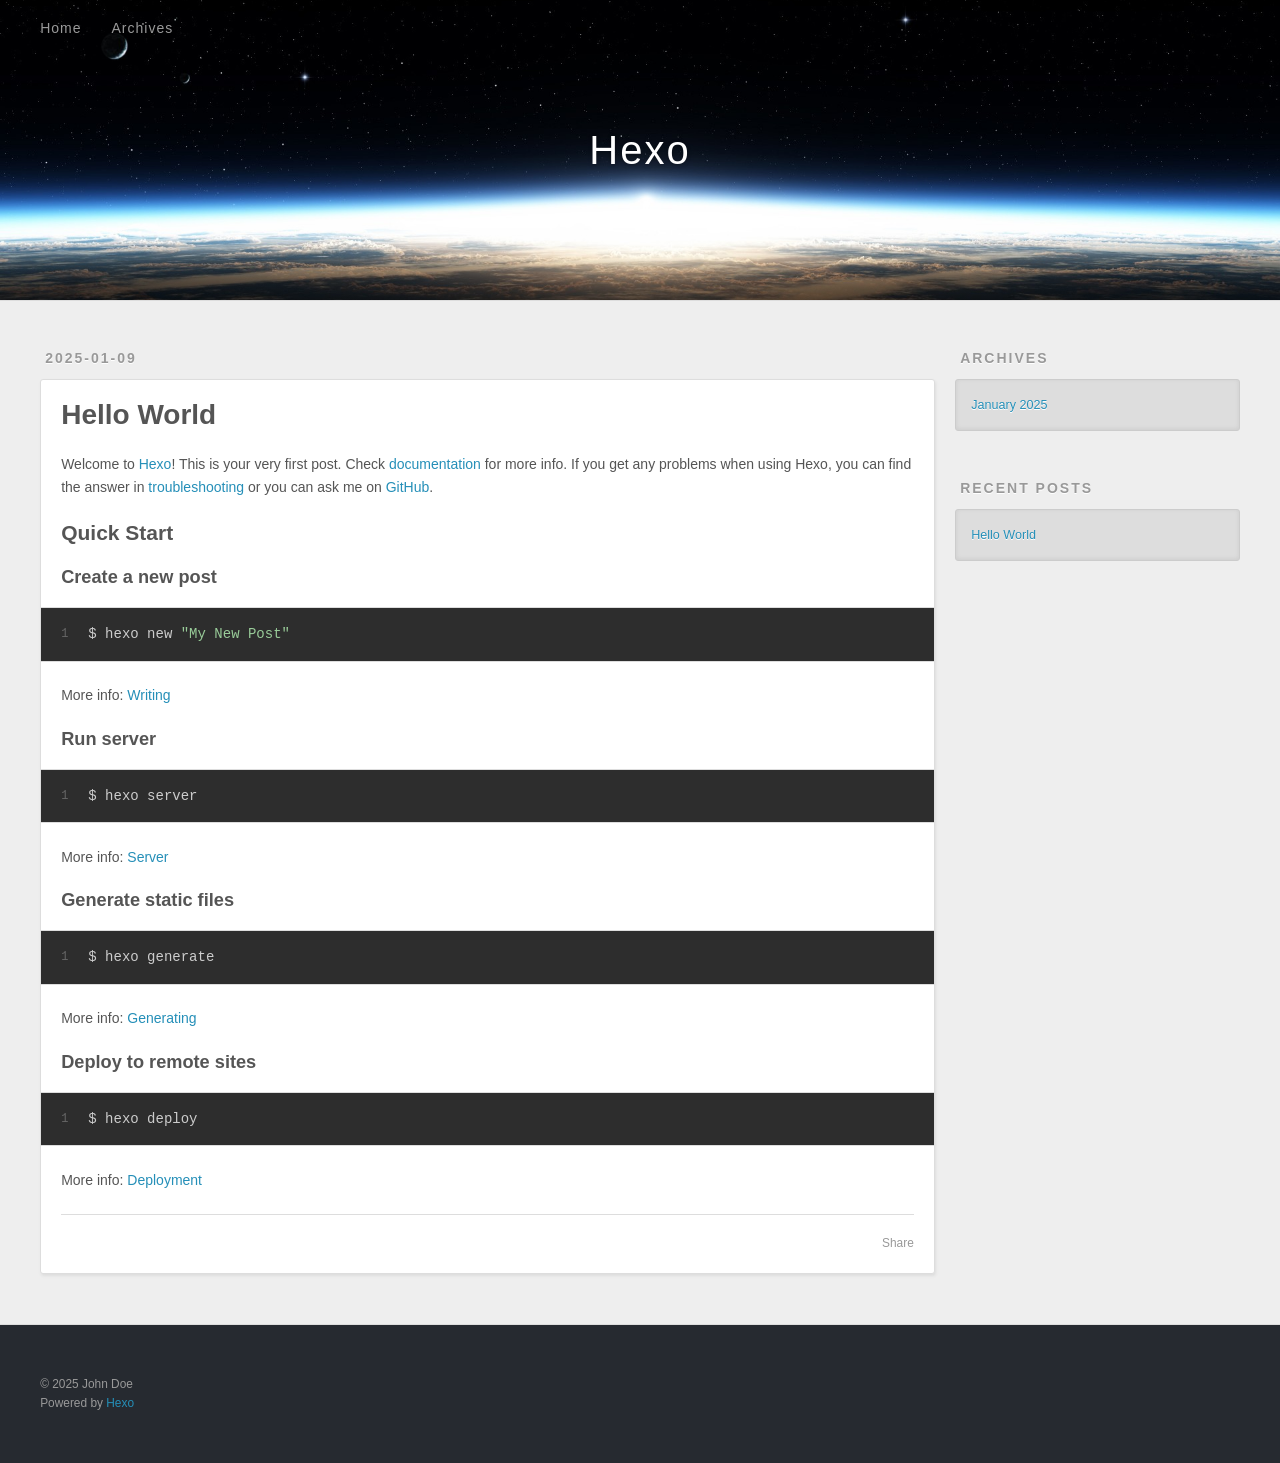
<file: index.html>
<!DOCTYPE html>
<html>
<head>
  <meta charset="utf-8">
  
  
  <title>Hexo</title>
  <meta name="viewport" content="width=device-width, initial-scale=1, shrink-to-fit=no">
  <meta property="og:type" content="website">
<meta property="og:title" content="Hexo">
<meta property="og:url" content="http://example.com/index.html">
<meta property="og:site_name" content="Hexo">
<meta property="og:locale" content="en_US">
<meta property="article:author" content="John Doe">
<meta name="twitter:card" content="summary">
  
    <link rel="alternate" href="/atom.xml" title="Hexo" type="application/atom+xml">
  
  
    <link rel="shortcut icon" href="/favicon.png">
  
  
  
<link rel="stylesheet" href="/css/style.css">

  
    
<link rel="stylesheet" href="/fancybox/jquery.fancybox.min.css">

  
  
<meta name="generator" content="Hexo 7.3.0"></head>

<body>
  <div id="container">
    <div id="wrap">
      <header id="header">
  <div id="banner"></div>
  <div id="header-outer" class="outer">
    <div id="header-title" class="inner">
      <h1 id="logo-wrap">
        <a href="/" id="logo">Hexo</a>
      </h1>
      
    </div>
    <div id="header-inner" class="inner">
      <nav id="main-nav">
        <a id="main-nav-toggle" class="nav-icon"><span class="fa fa-bars"></span></a>
        
          <a class="main-nav-link" href="/">Home</a>
        
          <a class="main-nav-link" href="/archives">Archives</a>
        
      </nav>
      <nav id="sub-nav">
        
        
          <a class="nav-icon" href="/atom.xml" title="RSS Feed"><span class="fa fa-rss"></span></a>
        
        <a class="nav-icon nav-search-btn" title="Search"><span class="fa fa-search"></span></a>
      </nav>
      <div id="search-form-wrap">
        <form action="//google.com/search" method="get" accept-charset="UTF-8" class="search-form"><input type="search" name="q" class="search-form-input" placeholder="Search"><button type="submit" class="search-form-submit">&#xF002;</button><input type="hidden" name="sitesearch" value="http://example.com"></form>
      </div>
    </div>
  </div>
</header>

      <div class="outer">
        <section id="main">
  
    <article id="post-hello-world" class="h-entry article article-type-post" itemprop="blogPost" itemscope itemtype="https://schema.org/BlogPosting">
  <div class="article-meta">
    <a href="/2025/01/09/hello-world/" class="article-date">
  <time class="dt-published" datetime="2025-01-09T12:05:57.205Z" itemprop="datePublished">2025-01-09</time>
</a>
    
  </div>
  <div class="article-inner">
    
    
      <header class="article-header">
        
  
    <h1 itemprop="name">
      <a class="p-name article-title" href="/2025/01/09/hello-world/">Hello World</a>
    </h1>
  

      </header>
    
    <div class="e-content article-entry" itemprop="articleBody">
      
        <p>Welcome to <a target="_blank" rel="noopener" href="https://hexo.io/">Hexo</a>! This is your very first post. Check <a target="_blank" rel="noopener" href="https://hexo.io/docs/">documentation</a> for more info. If you get any problems when using Hexo, you can find the answer in <a target="_blank" rel="noopener" href="https://hexo.io/docs/troubleshooting.html">troubleshooting</a> or you can ask me on <a target="_blank" rel="noopener" href="https://github.com/hexojs/hexo/issues">GitHub</a>.</p>
<h2 id="Quick-Start"><a href="#Quick-Start" class="headerlink" title="Quick Start"></a>Quick Start</h2><h3 id="Create-a-new-post"><a href="#Create-a-new-post" class="headerlink" title="Create a new post"></a>Create a new post</h3><figure class="highlight bash"><table><tr><td class="gutter"><pre><span class="line">1</span><br></pre></td><td class="code"><pre><span class="line">$ hexo new <span class="string">&quot;My New Post&quot;</span></span><br></pre></td></tr></table></figure>

<p>More info: <a target="_blank" rel="noopener" href="https://hexo.io/docs/writing.html">Writing</a></p>
<h3 id="Run-server"><a href="#Run-server" class="headerlink" title="Run server"></a>Run server</h3><figure class="highlight bash"><table><tr><td class="gutter"><pre><span class="line">1</span><br></pre></td><td class="code"><pre><span class="line">$ hexo server</span><br></pre></td></tr></table></figure>

<p>More info: <a target="_blank" rel="noopener" href="https://hexo.io/docs/server.html">Server</a></p>
<h3 id="Generate-static-files"><a href="#Generate-static-files" class="headerlink" title="Generate static files"></a>Generate static files</h3><figure class="highlight bash"><table><tr><td class="gutter"><pre><span class="line">1</span><br></pre></td><td class="code"><pre><span class="line">$ hexo generate</span><br></pre></td></tr></table></figure>

<p>More info: <a target="_blank" rel="noopener" href="https://hexo.io/docs/generating.html">Generating</a></p>
<h3 id="Deploy-to-remote-sites"><a href="#Deploy-to-remote-sites" class="headerlink" title="Deploy to remote sites"></a>Deploy to remote sites</h3><figure class="highlight bash"><table><tr><td class="gutter"><pre><span class="line">1</span><br></pre></td><td class="code"><pre><span class="line">$ hexo deploy</span><br></pre></td></tr></table></figure>

<p>More info: <a target="_blank" rel="noopener" href="https://hexo.io/docs/one-command-deployment.html">Deployment</a></p>

      
    </div>
    <footer class="article-footer">
      <a data-url="http://example.com/2025/01/09/hello-world/" data-id="cm5pbskei0000kc7rgujgezlz" data-title="Hello World" class="article-share-link"><span class="fa fa-share">Share</span></a>
      
      
      
    </footer>
  </div>
  
</article>



  


</section>
        
          <aside id="sidebar">
  
    

  
    

  
    
  
    
  <div class="widget-wrap">
    <h3 class="widget-title">Archives</h3>
    <div class="widget">
      <ul class="archive-list"><li class="archive-list-item"><a class="archive-list-link" href="/archives/2025/01/">January 2025</a></li></ul>
    </div>
  </div>


  
    
  <div class="widget-wrap">
    <h3 class="widget-title">Recent Posts</h3>
    <div class="widget">
      <ul>
        
          <li>
            <a href="/2025/01/09/hello-world/">Hello World</a>
          </li>
        
      </ul>
    </div>
  </div>

  
</aside>
        
      </div>
      <footer id="footer">
  
  <div class="outer">
    <div id="footer-info" class="inner">
      
      &copy; 2025 John Doe<br>
      Powered by <a href="https://hexo.io/" target="_blank">Hexo</a>
    </div>
  </div>
</footer>

    </div>
    <nav id="mobile-nav">
  
    <a href="/" class="mobile-nav-link">Home</a>
  
    <a href="/archives" class="mobile-nav-link">Archives</a>
  
</nav>
    


<script src="/js/jquery-3.6.4.min.js"></script>



  
<script src="/fancybox/jquery.fancybox.min.js"></script>




<script src="/js/script.js"></script>





  </div>
</body>
</html>
</file>
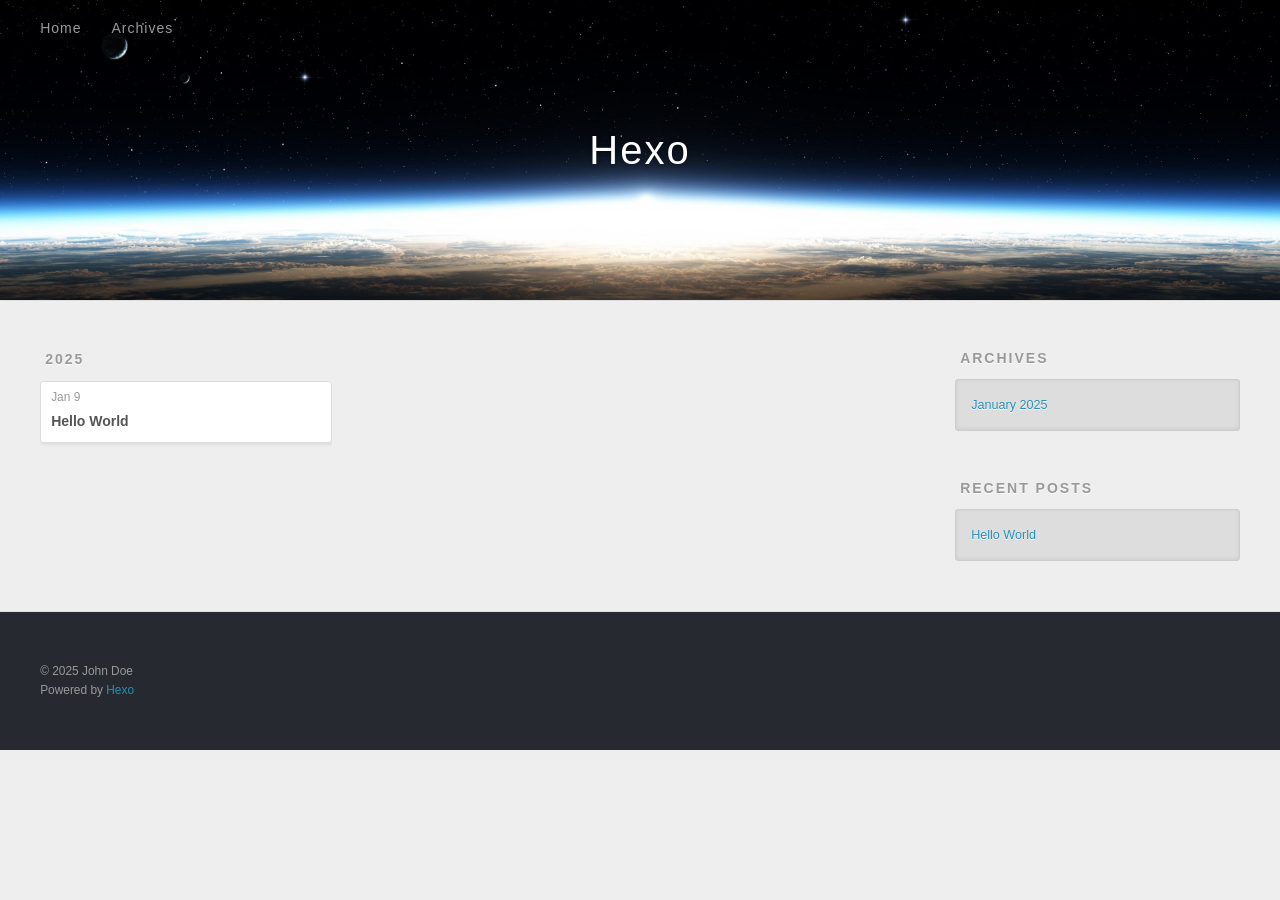
<file: archives/index.html>
<!DOCTYPE html>
<html>
<head>
  <meta charset="utf-8">
  
  
  <title>Archives | Hexo</title>
  <meta name="viewport" content="width=device-width, initial-scale=1, shrink-to-fit=no">
  <meta property="og:type" content="website">
<meta property="og:title" content="Hexo">
<meta property="og:url" content="http://example.com/archives/index.html">
<meta property="og:site_name" content="Hexo">
<meta property="og:locale" content="en_US">
<meta property="article:author" content="John Doe">
<meta name="twitter:card" content="summary">
  
    <link rel="alternate" href="/atom.xml" title="Hexo" type="application/atom+xml">
  
  
    <link rel="shortcut icon" href="/favicon.png">
  
  
  
<link rel="stylesheet" href="/css/style.css">

  
    
<link rel="stylesheet" href="/fancybox/jquery.fancybox.min.css">

  
  
<meta name="generator" content="Hexo 7.3.0"></head>

<body>
  <div id="container">
    <div id="wrap">
      <header id="header">
  <div id="banner"></div>
  <div id="header-outer" class="outer">
    <div id="header-title" class="inner">
      <h1 id="logo-wrap">
        <a href="/" id="logo">Hexo</a>
      </h1>
      
    </div>
    <div id="header-inner" class="inner">
      <nav id="main-nav">
        <a id="main-nav-toggle" class="nav-icon"><span class="fa fa-bars"></span></a>
        
          <a class="main-nav-link" href="/">Home</a>
        
          <a class="main-nav-link" href="/archives">Archives</a>
        
      </nav>
      <nav id="sub-nav">
        
        
          <a class="nav-icon" href="/atom.xml" title="RSS Feed"><span class="fa fa-rss"></span></a>
        
        <a class="nav-icon nav-search-btn" title="Search"><span class="fa fa-search"></span></a>
      </nav>
      <div id="search-form-wrap">
        <form action="//google.com/search" method="get" accept-charset="UTF-8" class="search-form"><input type="search" name="q" class="search-form-input" placeholder="Search"><button type="submit" class="search-form-submit">&#xF002;</button><input type="hidden" name="sitesearch" value="http://example.com"></form>
      </div>
    </div>
  </div>
</header>

      <div class="outer">
        <section id="main">
  
  
    
    
      
      
      <section class="archives-wrap">
        <div class="archive-year-wrap">
          <a href="/archives/2025" class="archive-year">2025</a>
        </div>
        <div class="archives">
    
    <article class="archive-article archive-type-post">
  <div class="archive-article-inner">
    <header class="archive-article-header">
      <a href="/2025/01/09/hello-world/" class="archive-article-date">
  <time class="dt-published" datetime="2025-01-09T12:05:57.205Z" itemprop="datePublished">Jan 9</time>
</a>
      
  
    <h1 itemprop="name">
      <a class="archive-article-title" href="/2025/01/09/hello-world/">Hello World</a>
    </h1>
  

    </header>
  </div>
</article>
  
  
    </div></section>
  


</section>
        
          <aside id="sidebar">
  
    

  
    

  
    
  
    
  <div class="widget-wrap">
    <h3 class="widget-title">Archives</h3>
    <div class="widget">
      <ul class="archive-list"><li class="archive-list-item"><a class="archive-list-link" href="/archives/2025/01/">January 2025</a></li></ul>
    </div>
  </div>


  
    
  <div class="widget-wrap">
    <h3 class="widget-title">Recent Posts</h3>
    <div class="widget">
      <ul>
        
          <li>
            <a href="/2025/01/09/hello-world/">Hello World</a>
          </li>
        
      </ul>
    </div>
  </div>

  
</aside>
        
      </div>
      <footer id="footer">
  
  <div class="outer">
    <div id="footer-info" class="inner">
      
      &copy; 2025 John Doe<br>
      Powered by <a href="https://hexo.io/" target="_blank">Hexo</a>
    </div>
  </div>
</footer>

    </div>
    <nav id="mobile-nav">
  
    <a href="/" class="mobile-nav-link">Home</a>
  
    <a href="/archives" class="mobile-nav-link">Archives</a>
  
</nav>
    


<script src="/js/jquery-3.6.4.min.js"></script>



  
<script src="/fancybox/jquery.fancybox.min.js"></script>




<script src="/js/script.js"></script>





  </div>
</body>
</html>
</file>
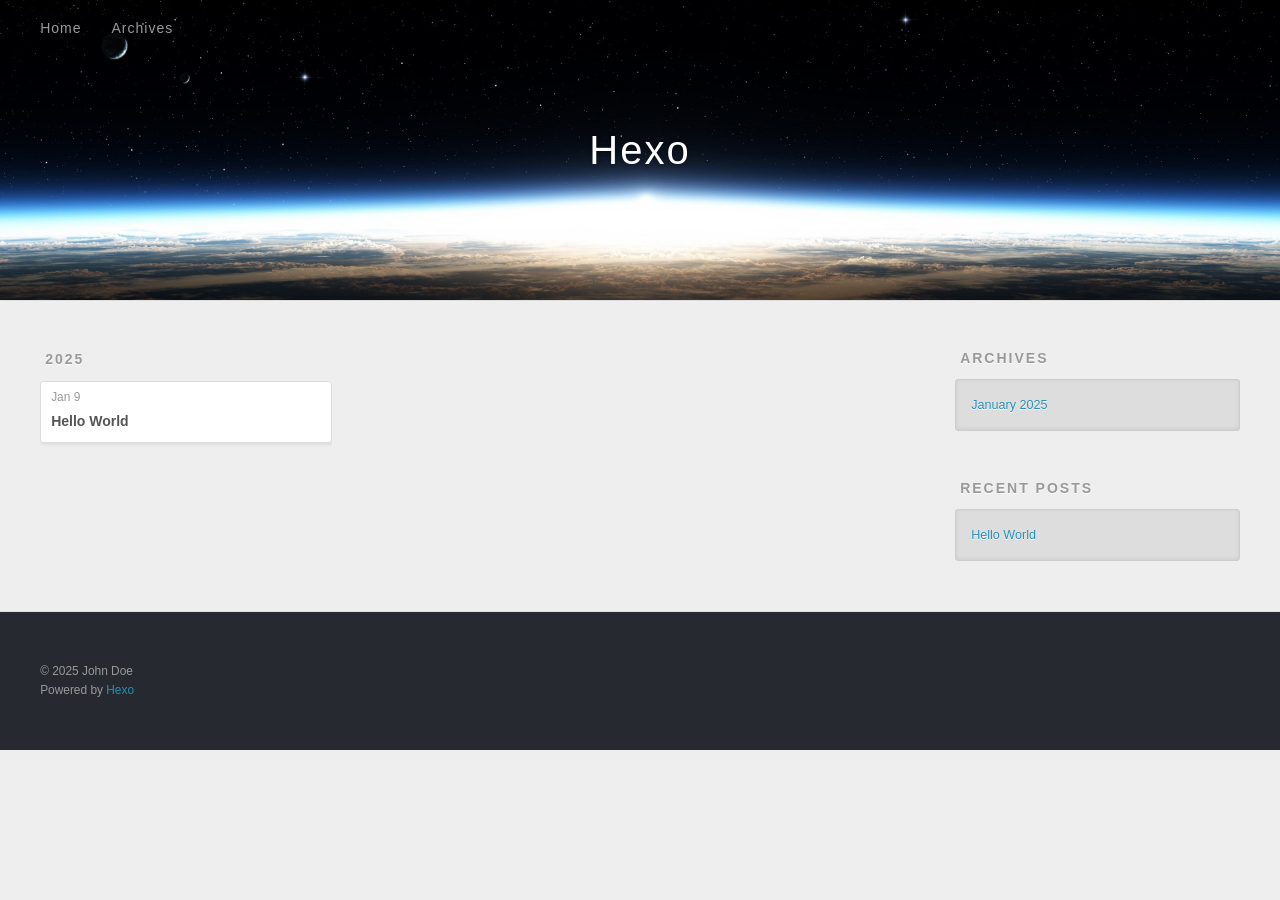
<file: archives/2025/index.html>
<!DOCTYPE html>
<html>
<head>
  <meta charset="utf-8">
  
  
  <title>Archives: 2025 | Hexo</title>
  <meta name="viewport" content="width=device-width, initial-scale=1, shrink-to-fit=no">
  <meta property="og:type" content="website">
<meta property="og:title" content="Hexo">
<meta property="og:url" content="http://example.com/archives/2025/index.html">
<meta property="og:site_name" content="Hexo">
<meta property="og:locale" content="en_US">
<meta property="article:author" content="John Doe">
<meta name="twitter:card" content="summary">
  
    <link rel="alternate" href="/atom.xml" title="Hexo" type="application/atom+xml">
  
  
    <link rel="shortcut icon" href="/favicon.png">
  
  
  
<link rel="stylesheet" href="/css/style.css">

  
    
<link rel="stylesheet" href="/fancybox/jquery.fancybox.min.css">

  
  
<meta name="generator" content="Hexo 7.3.0"></head>

<body>
  <div id="container">
    <div id="wrap">
      <header id="header">
  <div id="banner"></div>
  <div id="header-outer" class="outer">
    <div id="header-title" class="inner">
      <h1 id="logo-wrap">
        <a href="/" id="logo">Hexo</a>
      </h1>
      
    </div>
    <div id="header-inner" class="inner">
      <nav id="main-nav">
        <a id="main-nav-toggle" class="nav-icon"><span class="fa fa-bars"></span></a>
        
          <a class="main-nav-link" href="/">Home</a>
        
          <a class="main-nav-link" href="/archives">Archives</a>
        
      </nav>
      <nav id="sub-nav">
        
        
          <a class="nav-icon" href="/atom.xml" title="RSS Feed"><span class="fa fa-rss"></span></a>
        
        <a class="nav-icon nav-search-btn" title="Search"><span class="fa fa-search"></span></a>
      </nav>
      <div id="search-form-wrap">
        <form action="//google.com/search" method="get" accept-charset="UTF-8" class="search-form"><input type="search" name="q" class="search-form-input" placeholder="Search"><button type="submit" class="search-form-submit">&#xF002;</button><input type="hidden" name="sitesearch" value="http://example.com"></form>
      </div>
    </div>
  </div>
</header>

      <div class="outer">
        <section id="main">
  
  
    
    
      
      
      <section class="archives-wrap">
        <div class="archive-year-wrap">
          <a href="/archives/2025" class="archive-year">2025</a>
        </div>
        <div class="archives">
    
    <article class="archive-article archive-type-post">
  <div class="archive-article-inner">
    <header class="archive-article-header">
      <a href="/2025/01/09/hello-world/" class="archive-article-date">
  <time class="dt-published" datetime="2025-01-09T12:05:57.205Z" itemprop="datePublished">Jan 9</time>
</a>
      
  
    <h1 itemprop="name">
      <a class="archive-article-title" href="/2025/01/09/hello-world/">Hello World</a>
    </h1>
  

    </header>
  </div>
</article>
  
  
    </div></section>
  


</section>
        
          <aside id="sidebar">
  
    

  
    

  
    
  
    
  <div class="widget-wrap">
    <h3 class="widget-title">Archives</h3>
    <div class="widget">
      <ul class="archive-list"><li class="archive-list-item"><a class="archive-list-link" href="/archives/2025/01/">January 2025</a></li></ul>
    </div>
  </div>


  
    
  <div class="widget-wrap">
    <h3 class="widget-title">Recent Posts</h3>
    <div class="widget">
      <ul>
        
          <li>
            <a href="/2025/01/09/hello-world/">Hello World</a>
          </li>
        
      </ul>
    </div>
  </div>

  
</aside>
        
      </div>
      <footer id="footer">
  
  <div class="outer">
    <div id="footer-info" class="inner">
      
      &copy; 2025 John Doe<br>
      Powered by <a href="https://hexo.io/" target="_blank">Hexo</a>
    </div>
  </div>
</footer>

    </div>
    <nav id="mobile-nav">
  
    <a href="/" class="mobile-nav-link">Home</a>
  
    <a href="/archives" class="mobile-nav-link">Archives</a>
  
</nav>
    


<script src="/js/jquery-3.6.4.min.js"></script>



  
<script src="/fancybox/jquery.fancybox.min.js"></script>




<script src="/js/script.js"></script>





  </div>
</body>
</html>
</file>
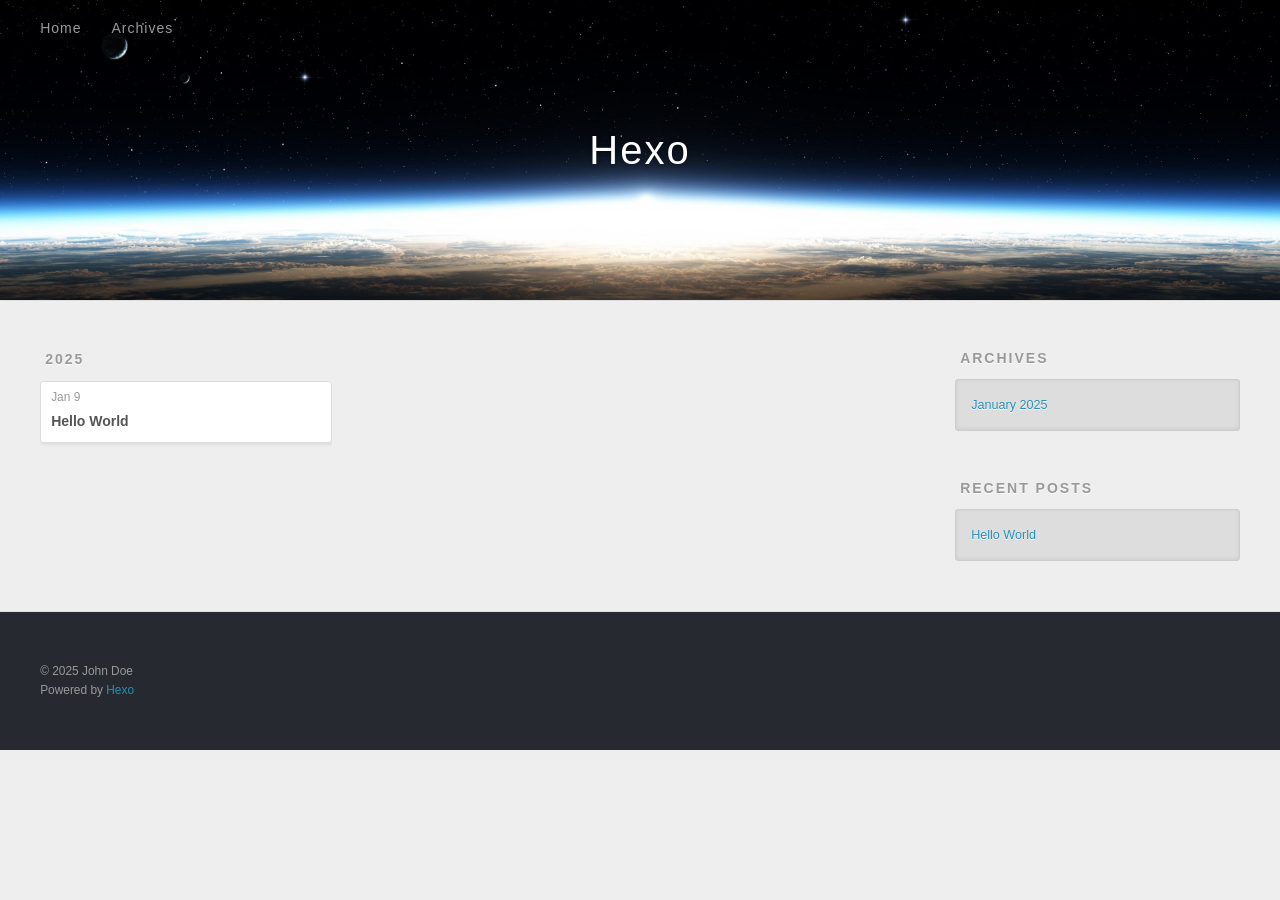
<file: archives/2025/01/index.html>
<!DOCTYPE html>
<html>
<head>
  <meta charset="utf-8">
  
  
  <title>Archives: 2025/1 | Hexo</title>
  <meta name="viewport" content="width=device-width, initial-scale=1, shrink-to-fit=no">
  <meta property="og:type" content="website">
<meta property="og:title" content="Hexo">
<meta property="og:url" content="http://example.com/archives/2025/01/index.html">
<meta property="og:site_name" content="Hexo">
<meta property="og:locale" content="en_US">
<meta property="article:author" content="John Doe">
<meta name="twitter:card" content="summary">
  
    <link rel="alternate" href="/atom.xml" title="Hexo" type="application/atom+xml">
  
  
    <link rel="shortcut icon" href="/favicon.png">
  
  
  
<link rel="stylesheet" href="/css/style.css">

  
    
<link rel="stylesheet" href="/fancybox/jquery.fancybox.min.css">

  
  
<meta name="generator" content="Hexo 7.3.0"></head>

<body>
  <div id="container">
    <div id="wrap">
      <header id="header">
  <div id="banner"></div>
  <div id="header-outer" class="outer">
    <div id="header-title" class="inner">
      <h1 id="logo-wrap">
        <a href="/" id="logo">Hexo</a>
      </h1>
      
    </div>
    <div id="header-inner" class="inner">
      <nav id="main-nav">
        <a id="main-nav-toggle" class="nav-icon"><span class="fa fa-bars"></span></a>
        
          <a class="main-nav-link" href="/">Home</a>
        
          <a class="main-nav-link" href="/archives">Archives</a>
        
      </nav>
      <nav id="sub-nav">
        
        
          <a class="nav-icon" href="/atom.xml" title="RSS Feed"><span class="fa fa-rss"></span></a>
        
        <a class="nav-icon nav-search-btn" title="Search"><span class="fa fa-search"></span></a>
      </nav>
      <div id="search-form-wrap">
        <form action="//google.com/search" method="get" accept-charset="UTF-8" class="search-form"><input type="search" name="q" class="search-form-input" placeholder="Search"><button type="submit" class="search-form-submit">&#xF002;</button><input type="hidden" name="sitesearch" value="http://example.com"></form>
      </div>
    </div>
  </div>
</header>

      <div class="outer">
        <section id="main">
  
  
    
    
      
      
      <section class="archives-wrap">
        <div class="archive-year-wrap">
          <a href="/archives/2025" class="archive-year">2025</a>
        </div>
        <div class="archives">
    
    <article class="archive-article archive-type-post">
  <div class="archive-article-inner">
    <header class="archive-article-header">
      <a href="/2025/01/09/hello-world/" class="archive-article-date">
  <time class="dt-published" datetime="2025-01-09T12:05:57.205Z" itemprop="datePublished">Jan 9</time>
</a>
      
  
    <h1 itemprop="name">
      <a class="archive-article-title" href="/2025/01/09/hello-world/">Hello World</a>
    </h1>
  

    </header>
  </div>
</article>
  
  
    </div></section>
  


</section>
        
          <aside id="sidebar">
  
    

  
    

  
    
  
    
  <div class="widget-wrap">
    <h3 class="widget-title">Archives</h3>
    <div class="widget">
      <ul class="archive-list"><li class="archive-list-item"><a class="archive-list-link" href="/archives/2025/01/">January 2025</a></li></ul>
    </div>
  </div>


  
    
  <div class="widget-wrap">
    <h3 class="widget-title">Recent Posts</h3>
    <div class="widget">
      <ul>
        
          <li>
            <a href="/2025/01/09/hello-world/">Hello World</a>
          </li>
        
      </ul>
    </div>
  </div>

  
</aside>
        
      </div>
      <footer id="footer">
  
  <div class="outer">
    <div id="footer-info" class="inner">
      
      &copy; 2025 John Doe<br>
      Powered by <a href="https://hexo.io/" target="_blank">Hexo</a>
    </div>
  </div>
</footer>

    </div>
    <nav id="mobile-nav">
  
    <a href="/" class="mobile-nav-link">Home</a>
  
    <a href="/archives" class="mobile-nav-link">Archives</a>
  
</nav>
    


<script src="/js/jquery-3.6.4.min.js"></script>



  
<script src="/fancybox/jquery.fancybox.min.js"></script>




<script src="/js/script.js"></script>





  </div>
</body>
</html>
</file>
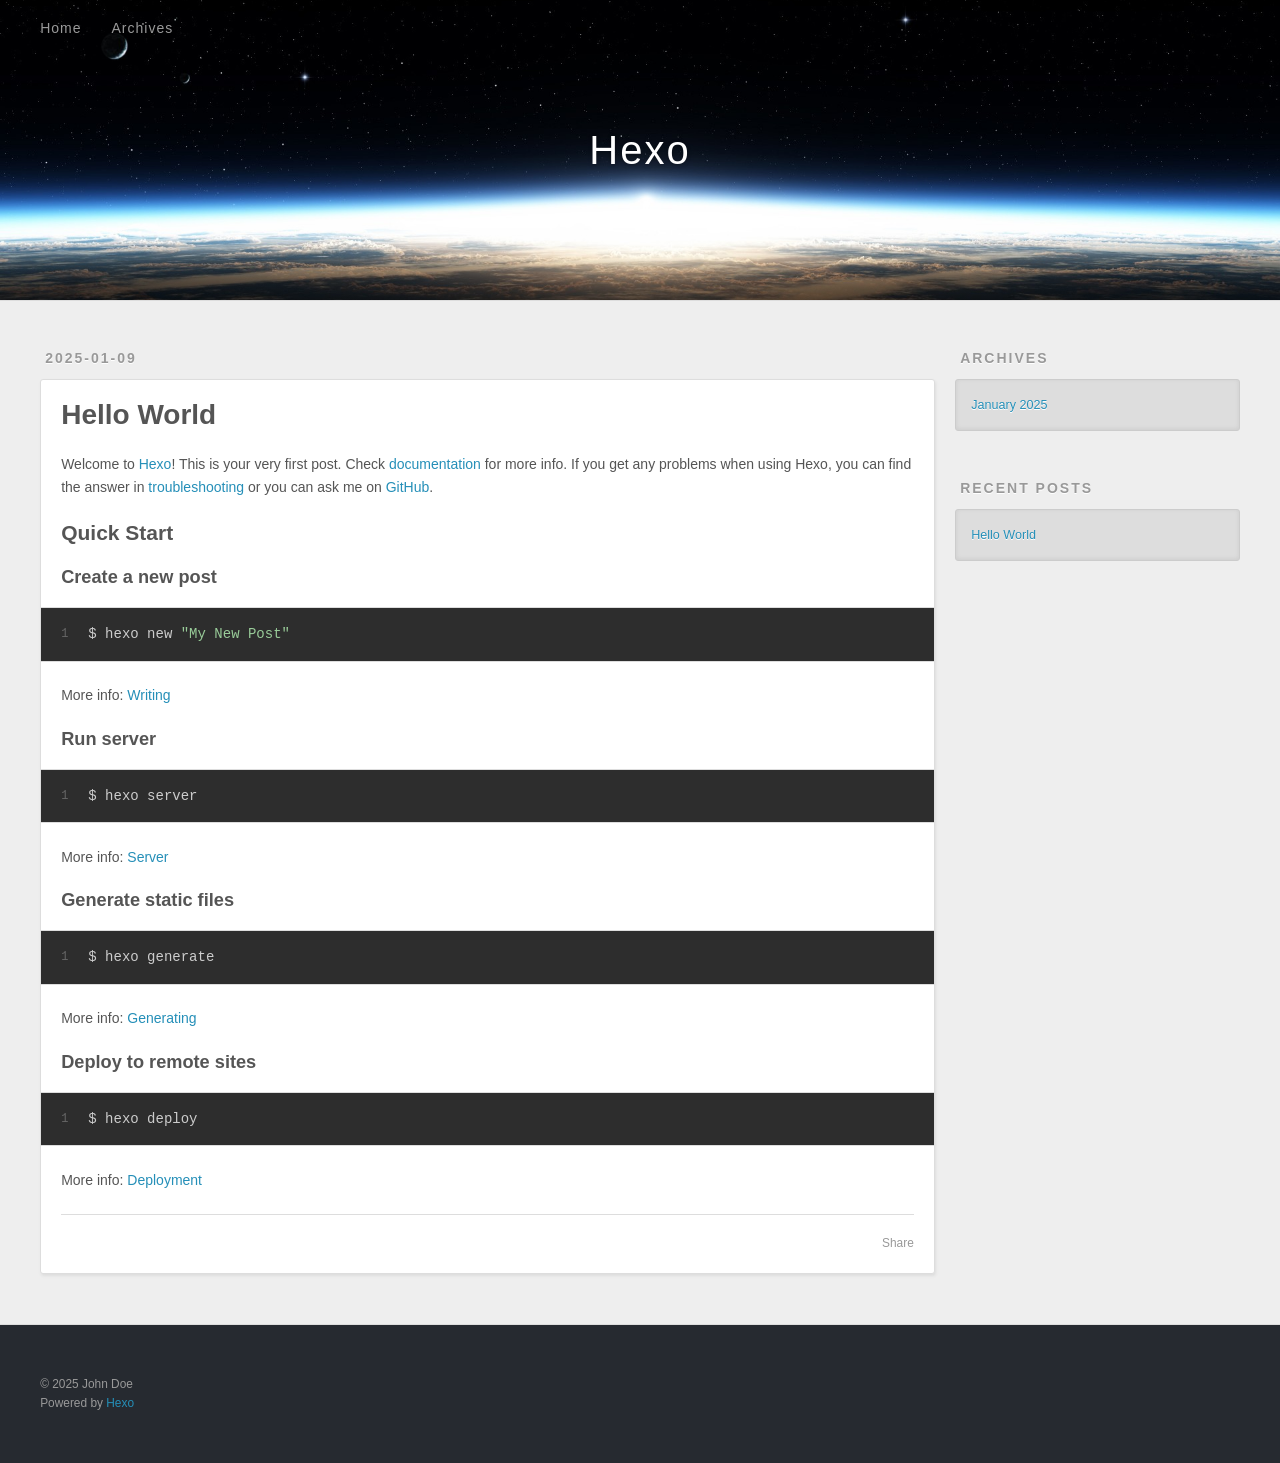
<file: 2025/01/09/hello-world/index.html>
<!DOCTYPE html>
<html>
<head>
  <meta charset="utf-8">
  
  
  <title>Hello World | Hexo</title>
  <meta name="viewport" content="width=device-width, initial-scale=1, shrink-to-fit=no">
  <meta name="description" content="Welcome to Hexo! This is your very first post. Check documentation for more info. If you get any problems when using Hexo, you can find the answer in troubleshooting or you can ask me on GitHub. Quick">
<meta property="og:type" content="article">
<meta property="og:title" content="Hello World">
<meta property="og:url" content="http://example.com/2025/01/09/hello-world/index.html">
<meta property="og:site_name" content="Hexo">
<meta property="og:description" content="Welcome to Hexo! This is your very first post. Check documentation for more info. If you get any problems when using Hexo, you can find the answer in troubleshooting or you can ask me on GitHub. Quick">
<meta property="og:locale" content="en_US">
<meta property="article:published_time" content="2025-01-09T12:05:57.205Z">
<meta property="article:modified_time" content="2025-01-09T12:05:57.205Z">
<meta property="article:author" content="John Doe">
<meta name="twitter:card" content="summary">
  
    <link rel="alternate" href="/atom.xml" title="Hexo" type="application/atom+xml">
  
  
    <link rel="shortcut icon" href="/favicon.png">
  
  
  
<link rel="stylesheet" href="/css/style.css">

  
    
<link rel="stylesheet" href="/fancybox/jquery.fancybox.min.css">

  
  
<meta name="generator" content="Hexo 7.3.0"></head>

<body>
  <div id="container">
    <div id="wrap">
      <header id="header">
  <div id="banner"></div>
  <div id="header-outer" class="outer">
    <div id="header-title" class="inner">
      <h1 id="logo-wrap">
        <a href="/" id="logo">Hexo</a>
      </h1>
      
    </div>
    <div id="header-inner" class="inner">
      <nav id="main-nav">
        <a id="main-nav-toggle" class="nav-icon"><span class="fa fa-bars"></span></a>
        
          <a class="main-nav-link" href="/">Home</a>
        
          <a class="main-nav-link" href="/archives">Archives</a>
        
      </nav>
      <nav id="sub-nav">
        
        
          <a class="nav-icon" href="/atom.xml" title="RSS Feed"><span class="fa fa-rss"></span></a>
        
        <a class="nav-icon nav-search-btn" title="Search"><span class="fa fa-search"></span></a>
      </nav>
      <div id="search-form-wrap">
        <form action="//google.com/search" method="get" accept-charset="UTF-8" class="search-form"><input type="search" name="q" class="search-form-input" placeholder="Search"><button type="submit" class="search-form-submit">&#xF002;</button><input type="hidden" name="sitesearch" value="http://example.com"></form>
      </div>
    </div>
  </div>
</header>

      <div class="outer">
        <section id="main"><article id="post-hello-world" class="h-entry article article-type-post" itemprop="blogPost" itemscope itemtype="https://schema.org/BlogPosting">
  <div class="article-meta">
    <a href="/2025/01/09/hello-world/" class="article-date">
  <time class="dt-published" datetime="2025-01-09T12:05:57.205Z" itemprop="datePublished">2025-01-09</time>
</a>
    
  </div>
  <div class="article-inner">
    
    
      <header class="article-header">
        
  
    <h1 class="p-name article-title" itemprop="headline name">
      Hello World
    </h1>
  

      </header>
    
    <div class="e-content article-entry" itemprop="articleBody">
      
        <p>Welcome to <a target="_blank" rel="noopener" href="https://hexo.io/">Hexo</a>! This is your very first post. Check <a target="_blank" rel="noopener" href="https://hexo.io/docs/">documentation</a> for more info. If you get any problems when using Hexo, you can find the answer in <a target="_blank" rel="noopener" href="https://hexo.io/docs/troubleshooting.html">troubleshooting</a> or you can ask me on <a target="_blank" rel="noopener" href="https://github.com/hexojs/hexo/issues">GitHub</a>.</p>
<h2 id="Quick-Start"><a href="#Quick-Start" class="headerlink" title="Quick Start"></a>Quick Start</h2><h3 id="Create-a-new-post"><a href="#Create-a-new-post" class="headerlink" title="Create a new post"></a>Create a new post</h3><figure class="highlight bash"><table><tr><td class="gutter"><pre><span class="line">1</span><br></pre></td><td class="code"><pre><span class="line">$ hexo new <span class="string">&quot;My New Post&quot;</span></span><br></pre></td></tr></table></figure>

<p>More info: <a target="_blank" rel="noopener" href="https://hexo.io/docs/writing.html">Writing</a></p>
<h3 id="Run-server"><a href="#Run-server" class="headerlink" title="Run server"></a>Run server</h3><figure class="highlight bash"><table><tr><td class="gutter"><pre><span class="line">1</span><br></pre></td><td class="code"><pre><span class="line">$ hexo server</span><br></pre></td></tr></table></figure>

<p>More info: <a target="_blank" rel="noopener" href="https://hexo.io/docs/server.html">Server</a></p>
<h3 id="Generate-static-files"><a href="#Generate-static-files" class="headerlink" title="Generate static files"></a>Generate static files</h3><figure class="highlight bash"><table><tr><td class="gutter"><pre><span class="line">1</span><br></pre></td><td class="code"><pre><span class="line">$ hexo generate</span><br></pre></td></tr></table></figure>

<p>More info: <a target="_blank" rel="noopener" href="https://hexo.io/docs/generating.html">Generating</a></p>
<h3 id="Deploy-to-remote-sites"><a href="#Deploy-to-remote-sites" class="headerlink" title="Deploy to remote sites"></a>Deploy to remote sites</h3><figure class="highlight bash"><table><tr><td class="gutter"><pre><span class="line">1</span><br></pre></td><td class="code"><pre><span class="line">$ hexo deploy</span><br></pre></td></tr></table></figure>

<p>More info: <a target="_blank" rel="noopener" href="https://hexo.io/docs/one-command-deployment.html">Deployment</a></p>

      
    </div>
    <footer class="article-footer">
      <a data-url="http://example.com/2025/01/09/hello-world/" data-id="cm5pbskei0000kc7rgujgezlz" data-title="Hello World" class="article-share-link"><span class="fa fa-share">Share</span></a>
      
      
      
    </footer>
  </div>
  
    
  
</article>


</section>
        
          <aside id="sidebar">
  
    

  
    

  
    
  
    
  <div class="widget-wrap">
    <h3 class="widget-title">Archives</h3>
    <div class="widget">
      <ul class="archive-list"><li class="archive-list-item"><a class="archive-list-link" href="/archives/2025/01/">January 2025</a></li></ul>
    </div>
  </div>


  
    
  <div class="widget-wrap">
    <h3 class="widget-title">Recent Posts</h3>
    <div class="widget">
      <ul>
        
          <li>
            <a href="/2025/01/09/hello-world/">Hello World</a>
          </li>
        
      </ul>
    </div>
  </div>

  
</aside>
        
      </div>
      <footer id="footer">
  
  <div class="outer">
    <div id="footer-info" class="inner">
      
      &copy; 2025 John Doe<br>
      Powered by <a href="https://hexo.io/" target="_blank">Hexo</a>
    </div>
  </div>
</footer>

    </div>
    <nav id="mobile-nav">
  
    <a href="/" class="mobile-nav-link">Home</a>
  
    <a href="/archives" class="mobile-nav-link">Archives</a>
  
</nav>
    


<script src="/js/jquery-3.6.4.min.js"></script>



  
<script src="/fancybox/jquery.fancybox.min.js"></script>




<script src="/js/script.js"></script>





  </div>
</body>
</html>
</file>
<file: css/style.css>
body {
  width: 100%;
}
body:before,
body:after {
  content: "";
  display: table;
}
body:after {
  clear: both;
}
html,
body,
div,
span,
applet,
object,
iframe,
h1,
h2,
h3,
h4,
h5,
h6,
p,
blockquote,
pre,
a,
abbr,
acronym,
address,
big,
cite,
code,
del,
dfn,
em,
img,
ins,
kbd,
q,
s,
samp,
small,
strike,
strong,
sub,
sup,
tt,
var,
dl,
dt,
dd,
ol,
ul,
li,
fieldset,
form,
label,
legend,
table,
caption,
tbody,
tfoot,
thead,
tr,
th,
td {
  margin: 0;
  padding: 0;
  border: 0;
  outline: 0;
  font-weight: inherit;
  font-style: inherit;
  font-family: inherit;
  font-size: 100%;
  vertical-align: baseline;
}
body {
  line-height: 1;
  color: #000;
  background: #fff;
}
ol,
ul {
  list-style: none;
}
table {
  border-collapse: separate;
  border-spacing: 0;
  vertical-align: middle;
}
caption,
th,
td {
  text-align: left;
  font-weight: normal;
  vertical-align: middle;
}
a img {
  border: none;
}
input,
button {
  margin: 0;
  padding: 0;
}
input::-moz-focus-inner,
button::-moz-focus-inner {
  border: 0;
  padding: 0;
}
html,
body,
#container {
  height: 100%;
}
body {
  background: #eee;
  font: 14px -apple-system, BlinkMacSystemFont, "Segoe UI", "Roboto", "Oxygen", "Ubuntu", "Cantarell", "Fira Sans", "Droid Sans", "Helvetica Neue", sans-serif;
  -webkit-text-size-adjust: 100%;
}
.outer {
  max-width: 1220px;
  margin: 0 auto;
  padding: 0 20px;
}
.outer:before,
.outer:after {
  content: "";
  display: table;
}
.outer:after {
  clear: both;
}
.inner {
  display: inline;
  float: left;
  width: 98.33333333333333%;
  margin: 0 0.833333333333333%;
}
.left,
.alignleft {
  float: left;
}
.right,
.alignright {
  float: right;
}
.clear {
  clear: both;
}
#container {
  position: relative;
}
.mobile-nav-on {
  overflow: hidden;
}
#wrap {
  height: 100%;
  width: 100%;
  position: absolute;
  top: 0;
  left: 0;
  -webkit-transition: 0.2s ease-out;
  -moz-transition: 0.2s ease-out;
  -ms-transition: 0.2s ease-out;
  transition: 0.2s ease-out;
  z-index: 1;
  background: #eee;
}
.mobile-nav-on #wrap {
  left: 280px;
}
@media screen and (min-width: 768px) {
  #main {
    display: inline;
    float: left;
    width: 73.33333333333333%;
    margin: 0 0.833333333333333%;
  }
}
.article-date,
.article-category-link,
.archive-year,
.widget-title {
  text-decoration: none;
  text-transform: uppercase;
  letter-spacing: 2px;
  color: #999;
  margin-bottom: 1em;
  margin-left: 5px;
  line-height: 1em;
  text-shadow: 0 1px #fff;
  font-weight: bold;
}
.article-inner,
.archive-article-inner {
  background: #fff;
  -webkit-box-shadow: 1px 2px 3px #ddd;
  box-shadow: 1px 2px 3px #ddd;
  border: 1px solid #ddd;
  border-radius: 3px;
}
.article-entry h1,
.widget h1 {
  font-size: 2em;
}
.article-entry h2,
.widget h2 {
  font-size: 1.5em;
}
.article-entry h3,
.widget h3 {
  font-size: 1.3em;
}
.article-entry h4,
.widget h4 {
  font-size: 1.2em;
}
.article-entry h5,
.widget h5 {
  font-size: 1em;
}
.article-entry h6,
.widget h6 {
  font-size: 1em;
  color: #999;
}
.article-entry hr,
.widget hr {
  border: 1px dashed #ddd;
}
.article-entry strong,
.widget strong {
  font-weight: bold;
}
.article-entry em,
.widget em,
.article-entry cite,
.widget cite {
  font-style: italic;
}
.article-entry sup,
.widget sup,
.article-entry sub,
.widget sub {
  font-size: 0.75em;
  line-height: 0;
  position: relative;
  vertical-align: baseline;
}
.article-entry sup,
.widget sup {
  top: -0.5em;
}
.article-entry sub,
.widget sub {
  bottom: -0.2em;
}
.article-entry small,
.widget small {
  font-size: 0.85em;
}
.article-entry acronym,
.widget acronym,
.article-entry abbr,
.widget abbr {
  border-bottom: 1px dotted;
}
.article-entry ul,
.widget ul,
.article-entry ol,
.widget ol,
.article-entry dl,
.widget dl {
  margin: 0 20px;
  line-height: 1.6em;
}
.article-entry ul ul,
.widget ul ul,
.article-entry ol ul,
.widget ol ul,
.article-entry ul ol,
.widget ul ol,
.article-entry ol ol,
.widget ol ol {
  margin-top: 0;
  margin-bottom: 0;
}
.article-entry ul,
.widget ul {
  list-style: disc;
}
.article-entry ol,
.widget ol {
  list-style: decimal;
}
.article-entry dt,
.widget dt {
  font-weight: bold;
}
#header {
  height: 300px;
  position: relative;
  border-bottom: 1px solid #ddd;
}
#header:before,
#header:after {
  content: "";
  position: absolute;
  left: 0;
  right: 0;
  height: 40px;
}
#header:before {
  top: 0;
  background: -webkit-linear-gradient(rgba(0,0,0,0.2), transparent);
  background: -moz-linear-gradient(rgba(0,0,0,0.2), transparent);
  background: -ms-linear-gradient(rgba(0,0,0,0.2), transparent);
  background: linear-gradient(rgba(0,0,0,0.2), transparent);
}
#header:after {
  bottom: 0;
  background: -webkit-linear-gradient(transparent, rgba(0,0,0,0.2));
  background: -moz-linear-gradient(transparent, rgba(0,0,0,0.2));
  background: -ms-linear-gradient(transparent, rgba(0,0,0,0.2));
  background: linear-gradient(transparent, rgba(0,0,0,0.2));
}
#header-outer {
  height: 100%;
  position: relative;
}
#header-inner {
  position: relative;
  overflow: hidden;
}
#banner {
  position: absolute;
  top: 0;
  left: 0;
  width: 100%;
  height: 100%;
  background: url("images/banner.jpg") center #000;
  background-size: cover;
  z-index: -1;
}
#header-title {
  text-align: center;
  height: 40px;
  position: absolute;
  top: 50%;
  left: 0;
  margin-top: -20px;
}
#logo,
#subtitle {
  text-decoration: none;
  color: #fff;
  font-weight: 300;
  text-shadow: 0 1px 4px rgba(0,0,0,0.3);
}
#logo {
  font-size: 40px;
  line-height: 40px;
  letter-spacing: 2px;
}
#subtitle {
  font-size: 16px;
  line-height: 16px;
  letter-spacing: 1px;
}
#subtitle-wrap {
  margin-top: 16px;
}
#main-nav {
  float: left;
  margin-left: -15px;
}
.nav-icon,
.main-nav-link {
  float: left;
  color: #fff;
  opacity: 0.6;
  text-decoration: none;
  text-shadow: 0 1px rgba(0,0,0,0.2);
  -webkit-transition: opacity 0.2s;
  -moz-transition: opacity 0.2s;
  -ms-transition: opacity 0.2s;
  transition: opacity 0.2s;
  display: block;
  padding: 20px 15px;
}
.nav-icon:hover,
.main-nav-link:hover {
  opacity: 1;
}
.nav-icon {
  text-align: center;
  font-size: 14px;
  width: 14px;
  height: 14px;
  padding: 20px 15px;
  position: relative;
  cursor: pointer;
}
.main-nav-link {
  font-weight: 300;
  letter-spacing: 1px;
}
@media screen and (max-width: 479px) {
  .main-nav-link {
    display: none;
  }
}
#main-nav-toggle {
  display: none;
}
@media screen and (max-width: 479px) {
  #main-nav-toggle {
    display: block;
  }
}
#sub-nav {
  float: right;
  margin-right: -15px;
}
#search-form-wrap {
  position: absolute;
  top: 15px;
  width: 150px;
  height: 30px;
  right: -150px;
  opacity: 0;
  -webkit-transition: 0.2s ease-out;
  -moz-transition: 0.2s ease-out;
  -ms-transition: 0.2s ease-out;
  transition: 0.2s ease-out;
}
#search-form-wrap.on {
  opacity: 1;
  right: 0;
}
@media screen and (max-width: 479px) {
  #search-form-wrap {
    width: 100%;
    right: -100%;
  }
}
.search-form {
  position: absolute;
  top: 0;
  left: 0;
  right: 0;
  background: #fff;
  padding: 5px 15px;
  border-radius: 15px;
  -webkit-box-shadow: 0 0 10px rgba(0,0,0,0.3);
  box-shadow: 0 0 10px rgba(0,0,0,0.3);
}
.search-form-input {
  border: none;
  background: none;
  color: #555;
  width: 100%;
  font: 13px -apple-system, BlinkMacSystemFont, "Segoe UI", "Roboto", "Oxygen", "Ubuntu", "Cantarell", "Fira Sans", "Droid Sans", "Helvetica Neue", sans-serif;
  outline: none;
}
.search-form-input::-webkit-search-results-decoration,
.search-form-input::-webkit-search-cancel-button {
  -webkit-appearance: none;
}
.search-form-submit {
  position: absolute;
  top: 50%;
  right: 10px;
  margin-top: -7px;
  font: 13px ForkAwesome;
  border: none;
  background: none;
  color: #bbb;
  cursor: pointer;
}
.search-form-submit:hover,
.search-form-submit:focus {
  color: #777;
}
.article {
  margin: 50px 0;
}
.article-inner {
  overflow: hidden;
}
.article-meta:before,
.article-meta:after {
  content: "";
  display: table;
}
.article-meta:after {
  clear: both;
}
.article-date {
  float: left;
}
.article-category {
  float: left;
  line-height: 1em;
  color: #ccc;
  text-shadow: 0 1px #fff;
  margin-left: 8px;
}
.article-category:before {
  content: "\2022";
}
.article-category-link {
  margin: 0 12px 1em;
}
.article-header {
  padding: 20px 20px 0;
}
.article-title {
  text-decoration: none;
  font-size: 2em;
  font-weight: bold;
  color: #555;
  line-height: 1.1em;
  -webkit-transition: color 0.2s;
  -moz-transition: color 0.2s;
  -ms-transition: color 0.2s;
  transition: color 0.2s;
}
a.article-title:hover {
  color: #258fb8;
}
.article-entry {
  color: #555;
  padding: 0 20px;
}
.article-entry:before,
.article-entry:after {
  content: "";
  display: table;
}
.article-entry:after {
  clear: both;
}
.article-entry p,
.article-entry table {
  line-height: 1.6em;
  margin: 1.6em 0;
}
.article-entry h1,
.article-entry h2,
.article-entry h3,
.article-entry h4,
.article-entry h5,
.article-entry h6 {
  font-weight: bold;
}
.article-entry h1,
.article-entry h2,
.article-entry h3,
.article-entry h4,
.article-entry h5,
.article-entry h6 {
  line-height: 1.1em;
  margin: 1.1em 0;
}
.article-entry a {
  color: #258fb8;
  text-decoration: none;
}
.article-entry a:hover {
  text-decoration: underline;
}
.article-entry ul,
.article-entry ol,
.article-entry dl {
  margin-top: 1.6em;
  margin-bottom: 1.6em;
}
.article-entry img,
.article-entry video {
  max-width: 100%;
  height: auto;
  display: block;
  margin: auto;
}
.article-entry iframe {
  border: none;
}
.article-entry table {
  width: 100%;
  border-collapse: collapse;
  border-spacing: 0;
}
.article-entry th {
  font-weight: bold;
  border-bottom: 3px solid #ddd;
  padding-bottom: 0.5em;
}
.article-entry td {
  border-bottom: 1px solid #ddd;
  padding: 10px 0;
}
.article-entry blockquote {
  font-family: Georgia, "Times New Roman", serif;
  margin: 1.6em 20px;
  text-align: center;
}
.article-entry blockquote footer {
  font-size: 14px;
  margin: 1.6em 0;
  font-family: -apple-system, BlinkMacSystemFont, "Segoe UI", "Roboto", "Oxygen", "Ubuntu", "Cantarell", "Fira Sans", "Droid Sans", "Helvetica Neue", sans-serif;
}
.article-entry blockquote footer cite:before {
  content: "—";
  padding: 0 0.5em;
}
.article-entry .pullquote {
  text-align: left;
  width: 45%;
  margin: 0;
}
.article-entry .pullquote.left {
  margin-left: 0.5em;
  margin-right: 1em;
}
.article-entry .pullquote.right {
  margin-right: 0.5em;
  margin-left: 1em;
}
.article-entry .caption {
  color: #999;
  display: block;
  font-size: 0.9em;
  margin-top: 0.5em;
  position: relative;
  text-align: center;
}
.article-entry .video-container {
  position: relative;
  padding-top: 56.25%;
  height: 0;
  overflow: hidden;
}
.article-entry .video-container iframe,
.article-entry .video-container object,
.article-entry .video-container embed {
  position: absolute;
  top: 0;
  left: 0;
  width: 100%;
  height: 100%;
  margin-top: 0;
}
.article-more-link a {
  display: inline-block;
  line-height: 1em;
  padding: 6px 15px;
  border-radius: 15px;
  background: #eee;
  color: #999;
  text-shadow: 0 1px #fff;
  text-decoration: none;
}
.article-more-link a:hover {
  background: #258fb8;
  color: #fff;
  text-decoration: none;
  text-shadow: 0 1px #1e7293;
}
.article-footer {
  font-size: 0.85em;
  line-height: 1.6em;
  border-top: 1px solid #ddd;
  padding-top: 1.6em;
  margin: 0 20px 20px;
}
.article-footer:before,
.article-footer:after {
  content: "";
  display: table;
}
.article-footer:after {
  clear: both;
}
.article-footer a {
  color: #999;
  text-decoration: none;
}
.article-footer a:hover {
  color: #555;
}
.article-tag-list-item {
  float: left;
  margin-right: 10px;
}
.article-tag-list-link:before {
  content: "#";
}
.article-comment-link {
  float: right;
}
.article-comment-link:before {
  padding-right: 8px;
}
.article-share-link {
  cursor: pointer;
  float: right;
  margin-left: 20px;
}
.article-share-link:before {
  padding-right: 6px;
}
#article-nav {
  position: relative;
}
#article-nav:before,
#article-nav:after {
  content: "";
  display: table;
}
#article-nav:after {
  clear: both;
}
@media screen and (min-width: 768px) {
  #article-nav {
    margin: 50px 0;
  }
  #article-nav:before {
    width: 8px;
    height: 8px;
    position: absolute;
    top: 50%;
    left: 50%;
    margin-top: -4px;
    margin-left: -4px;
    content: "";
    border-radius: 50%;
    background: #ddd;
    -webkit-box-shadow: 0 1px 2px #fff;
    box-shadow: 0 1px 2px #fff;
  }
}
.article-nav-link-wrap {
  text-decoration: none;
  text-shadow: 0 1px #fff;
  color: #999;
  -webkit-box-sizing: border-box;
  -moz-box-sizing: border-box;
  box-sizing: border-box;
  margin-top: 50px;
  text-align: center;
  display: block;
}
.article-nav-link-wrap:hover {
  color: #555;
}
@media screen and (min-width: 768px) {
  .article-nav-link-wrap {
    width: 50%;
    margin-top: 0;
  }
}
@media screen and (min-width: 768px) {
  #article-nav-newer {
    float: left;
    text-align: right;
    padding-right: 20px;
  }
}
@media screen and (min-width: 768px) {
  #article-nav-older {
    float: right;
    text-align: left;
    padding-left: 20px;
  }
}
.article-nav-caption {
  text-transform: uppercase;
  letter-spacing: 2px;
  color: #ddd;
  line-height: 1em;
  font-weight: bold;
}
#article-nav-newer .article-nav-caption {
  margin-right: -2px;
}
.article-nav-title {
  font-size: 0.85em;
  line-height: 1.6em;
  margin-top: 0.5em;
}
.article-share-box {
  position: absolute;
  display: none;
  background: #fff;
  -webkit-box-shadow: 1px 2px 10px rgba(0,0,0,0.2);
  box-shadow: 1px 2px 10px rgba(0,0,0,0.2);
  border-radius: 3px;
  margin-left: -145px;
  overflow: hidden;
  z-index: 1;
}
.article-share-box.on {
  display: block;
}
.article-share-input {
  width: 100%;
  background: none;
  -webkit-box-sizing: border-box;
  -moz-box-sizing: border-box;
  box-sizing: border-box;
  font: 14px -apple-system, BlinkMacSystemFont, "Segoe UI", "Roboto", "Oxygen", "Ubuntu", "Cantarell", "Fira Sans", "Droid Sans", "Helvetica Neue", sans-serif;
  padding: 0 15px;
  color: #555;
  outline: none;
  border: 1px solid #ddd;
  border-radius: 3px 3px 0 0;
  height: 36px;
  line-height: 36px;
}
.article-share-links {
  background: #eee;
}
.article-share-links:before,
.article-share-links:after {
  content: "";
  display: table;
}
.article-share-links:after {
  clear: both;
}
.article-share-twitter,
.article-share-facebook,
.article-share-pinterest,
.article-share-linkedin {
  width: 50px;
  height: 36px;
  display: block;
  float: left;
  position: relative;
  color: #999;
  text-shadow: 0 1px #fff;
}
.article-share-twitter:before,
.article-share-facebook:before,
.article-share-pinterest:before,
.article-share-linkedin:before {
  font-size: 20px;
  width: 20px;
  height: 20px;
  position: absolute;
  top: 50%;
  left: 50%;
  margin-top: -10px;
  margin-left: -10px;
  text-align: center;
}
.article-share-twitter:hover,
.article-share-facebook:hover,
.article-share-pinterest:hover,
.article-share-linkedin:hover {
  color: #fff;
}
.article-share-twitter:hover {
  background: #00aced;
  text-shadow: 0 1px #008abe;
}
.article-share-facebook:hover {
  background: #3b5998;
  text-shadow: 0 1px #2f477a;
}
.article-share-pinterest:hover {
  background: #cb2027;
  text-shadow: 0 1px #a21a1f;
}
.article-share-linkedin:hover {
  background: #0077b5;
  text-shadow: 0 1px #005f91;
}
.article-gallery {
  background: #000;
  position: relative;
}
.article-gallery-photos {
  position: relative;
  overflow: hidden;
}
.article-gallery-img {
  display: none;
  max-width: 100%;
}
.article-gallery-img:first-child {
  display: block;
}
.article-gallery-img.loaded {
  position: absolute;
  display: block;
}
.article-gallery-img img {
  display: block;
  max-width: 100%;
  margin: 0 auto;
}
#comments {
  background: #fff;
  -webkit-box-shadow: 1px 2px 3px #ddd;
  box-shadow: 1px 2px 3px #ddd;
  padding: 20px;
  border: 1px solid #ddd;
  border-radius: 3px;
  margin: 50px 0;
}
#comments a {
  color: #258fb8;
}
.archives-wrap {
  margin: 50px 0;
}
.archives:before,
.archives:after {
  content: "";
  display: table;
}
.archives:after {
  clear: both;
}
.archive-year-wrap {
  margin-bottom: 1em;
}
.archives {
  -webkit-column-gap: 10px;
  -moz-column-gap: 10px;
  column-gap: 10px;
}
@media screen and (min-width: 480px) and (max-width: 767px) {
  .archives {
    -webkit-column-count: 2;
    -moz-column-count: 2;
    column-count: 2;
  }
}
@media screen and (min-width: 768px) {
  .archives {
    -webkit-column-count: 3;
    -moz-column-count: 3;
    column-count: 3;
  }
}
.archive-article {
  -webkit-column-break-inside: avoid;
  page-break-inside: avoid;
  overflow: hidden;
  break-inside: avoid-column;
}
.archive-article-inner {
  padding: 10px;
  margin-bottom: 15px;
}
.archive-article-title {
  text-decoration: none;
  font-weight: bold;
  color: #555;
  -webkit-transition: color 0.2s;
  -moz-transition: color 0.2s;
  -ms-transition: color 0.2s;
  transition: color 0.2s;
  line-height: 1.6em;
}
.archive-article-title:hover {
  color: #258fb8;
}
.archive-article-footer {
  margin-top: 1em;
}
.archive-article-date {
  color: #999;
  text-decoration: none;
  font-size: 0.85em;
  line-height: 1em;
  margin-bottom: 0.5em;
  display: block;
}
#page-nav {
  margin: 50px auto;
  background: #fff;
  -webkit-box-shadow: 1px 2px 3px #ddd;
  box-shadow: 1px 2px 3px #ddd;
  border: 1px solid #ddd;
  border-radius: 3px;
  text-align: center;
  color: #999;
  overflow: hidden;
}
#page-nav:before,
#page-nav:after {
  content: "";
  display: table;
}
#page-nav:after {
  clear: both;
}
#page-nav a,
#page-nav span {
  padding: 10px 20px;
  line-height: 1;
  height: 2ex;
}
#page-nav a {
  color: #999;
  text-decoration: none;
}
#page-nav a:hover {
  background: #999;
  color: #fff;
}
#page-nav .prev {
  float: left;
}
#page-nav .next {
  float: right;
}
#page-nav .page-number {
  display: inline-block;
}
@media screen and (max-width: 479px) {
  #page-nav .page-number {
    display: none;
  }
}
#page-nav .current {
  color: #555;
  font-weight: bold;
}
#page-nav .space {
  color: #ddd;
}
#footer {
  background: #262a30;
  padding: 50px 0;
  border-top: 1px solid #ddd;
  color: #999;
}
#footer a {
  color: #258fb8;
  text-decoration: none;
}
#footer a:hover {
  text-decoration: underline;
}
#footer-info {
  line-height: 1.6em;
  font-size: 0.85em;
}
.article-entry pre,
.article-entry .highlight {
  background: #2d2d2d;
  margin: 0 -20px;
  padding: 15px 20px;
  border-style: solid;
  border-color: #ddd;
  border-width: 1px 0;
  overflow: auto;
  color: #ccc;
  line-height: 22.400000000000002px;
}
.article-entry .highlight .gutter pre,
.article-entry .gist .gist-file .gist-data .line-numbers {
  color: #666;
  font-size: 0.85em;
}
.article-entry pre,
.article-entry code {
  font-family: "Source Code Pro", Consolas, Monaco, Menlo, Consolas, monospace;
}
.article-entry code {
  background: #eee;
  text-shadow: 0 1px #fff;
  padding: 0 0.3em;
}
.article-entry pre code {
  background: none;
  text-shadow: none;
  padding: 0;
}
.article-entry .highlight pre {
  border: none;
  margin: 0;
  padding: 0;
}
.article-entry .highlight table {
  margin: 0;
  width: auto;
}
.article-entry .highlight td {
  border: none;
  padding: 0;
}
.article-entry .highlight figcaption {
  font-size: 0.85em;
  color: #999;
  line-height: 1em;
  margin-bottom: 1em;
}
.article-entry .highlight figcaption:before,
.article-entry .highlight figcaption:after {
  content: "";
  display: table;
}
.article-entry .highlight figcaption:after {
  clear: both;
}
.article-entry .highlight figcaption a {
  float: right;
}
.article-entry .highlight .gutter {
  -moz-user-select: none;
  -ms-user-select: none;
  -webkit-user-select: none;
  -webkit-user-select: none;
  -moz-user-select: none;
  -ms-user-select: none;
  user-select: none;
}
.article-entry .highlight .gutter pre {
  text-align: right;
  padding-right: 20px;
}
.article-entry .highlight .line {
  height: 22.400000000000002px;
}
.article-entry .highlight .line.marked {
  background: #515151;
}
.article-entry .gist {
  margin: 0 -20px;
  border-style: solid;
  border-color: #ddd;
  border-width: 1px 0;
  background: #2d2d2d;
  padding: 15px 20px 15px 0;
}
.article-entry .gist .gist-file {
  border: none;
  font-family: "Source Code Pro", Consolas, Monaco, Menlo, Consolas, monospace;
  margin: 0;
}
.article-entry .gist .gist-file .gist-data {
  background: none;
  border: none;
}
.article-entry .gist .gist-file .gist-data .line-numbers {
  background: none;
  border: none;
  padding: 0 20px 0 0;
}
.article-entry .gist .gist-file .gist-data .line-data {
  padding: 0 !important;
}
.article-entry .gist .gist-file .highlight {
  margin: 0;
  padding: 0;
  border: none;
}
.article-entry .gist .gist-file .gist-meta {
  background: #2d2d2d;
  color: #999;
  font: 0.85em -apple-system, BlinkMacSystemFont, "Segoe UI", "Roboto", "Oxygen", "Ubuntu", "Cantarell", "Fira Sans", "Droid Sans", "Helvetica Neue", sans-serif;
  text-shadow: 0 0;
  padding: 0;
  margin-top: 1em;
  margin-left: 20px;
}
.article-entry .gist .gist-file .gist-meta a {
  color: #258fb8;
  font-weight: normal;
}
.article-entry .gist .gist-file .gist-meta a:hover {
  text-decoration: underline;
}
pre .comment,
pre .title {
  color: #999;
}
pre .variable,
pre .attribute,
pre .tag,
pre .regexp,
pre .ruby .constant,
pre .xml .tag .title,
pre .xml .pi,
pre .xml .doctype,
pre .html .doctype,
pre .css .id,
pre .css .class,
pre .css .pseudo {
  color: #f2777a;
}
pre .number,
pre .preprocessor,
pre .built_in,
pre .literal,
pre .params,
pre .constant {
  color: #f99157;
}
pre .class,
pre .ruby .class .title,
pre .css .rules .attribute {
  color: #9c9;
}
pre .string,
pre .value,
pre .inheritance,
pre .header,
pre .ruby .symbol,
pre .xml .cdata {
  color: #9c9;
}
pre .css .hexcolor {
  color: #6cc;
}
pre .function,
pre .python .decorator,
pre .python .title,
pre .ruby .function .title,
pre .ruby .title .keyword,
pre .perl .sub,
pre .javascript .title,
pre .coffeescript .title {
  color: #69c;
}
pre .keyword,
pre .javascript .function {
  color: #c9c;
}
@media screen and (max-width: 479px) {
  #mobile-nav {
    position: absolute;
    top: 0;
    left: 0;
    width: 280px;
    height: 100%;
    background: #191919;
    border-right: 1px solid #fff;
  }
}
@media screen and (max-width: 479px) {
  .mobile-nav-link {
    display: block;
    color: #999;
    text-decoration: none;
    padding: 15px 20px;
    font-weight: bold;
  }
  .mobile-nav-link:hover {
    color: #fff;
  }
}
@media screen and (min-width: 768px) {
  #sidebar {
    display: inline;
    float: left;
    width: 23.333333333333332%;
    margin: 0 0.833333333333333%;
  }
}
.widget-wrap {
  margin: 50px 0;
}
.widget {
  color: #777;
  text-shadow: 0 1px #fff;
  background: #ddd;
  -webkit-box-shadow: 0 -1px 4px #ccc inset;
  box-shadow: 0 -1px 4px #ccc inset;
  border: 1px solid #ccc;
  padding: 15px;
  border-radius: 3px;
}
.widget a {
  color: #258fb8;
  text-decoration: none;
}
.widget a:hover {
  text-decoration: underline;
}
.widget ul ul,
.widget ol ul,
.widget dl ul,
.widget ul ol,
.widget ol ol,
.widget dl ol,
.widget ul dl,
.widget ol dl,
.widget dl dl {
  margin-left: 15px;
  list-style: disc;
}
.widget {
  line-height: 1.6em;
  word-wrap: break-word;
  font-size: 0.9em;
}
.widget ul,
.widget ol {
  list-style: none;
  margin: 0;
}
.widget ul ul,
.widget ol ul,
.widget ul ol,
.widget ol ol {
  margin: 0 20px;
}
.widget ul ul,
.widget ol ul {
  list-style: disc;
}
.widget ul ol,
.widget ol ol {
  list-style: decimal;
}
.category-list-count,
.tag-list-count,
.archive-list-count {
  padding-left: 5px;
  color: #999;
  font-size: 0.85em;
}
.category-list-count:before,
.tag-list-count:before,
.archive-list-count:before {
  content: "(";
}
.category-list-count:after,
.tag-list-count:after,
.archive-list-count:after {
  content: ")";
}
.tagcloud a {
  margin-right: 5px;
  display: inline-block;
}
</file>
